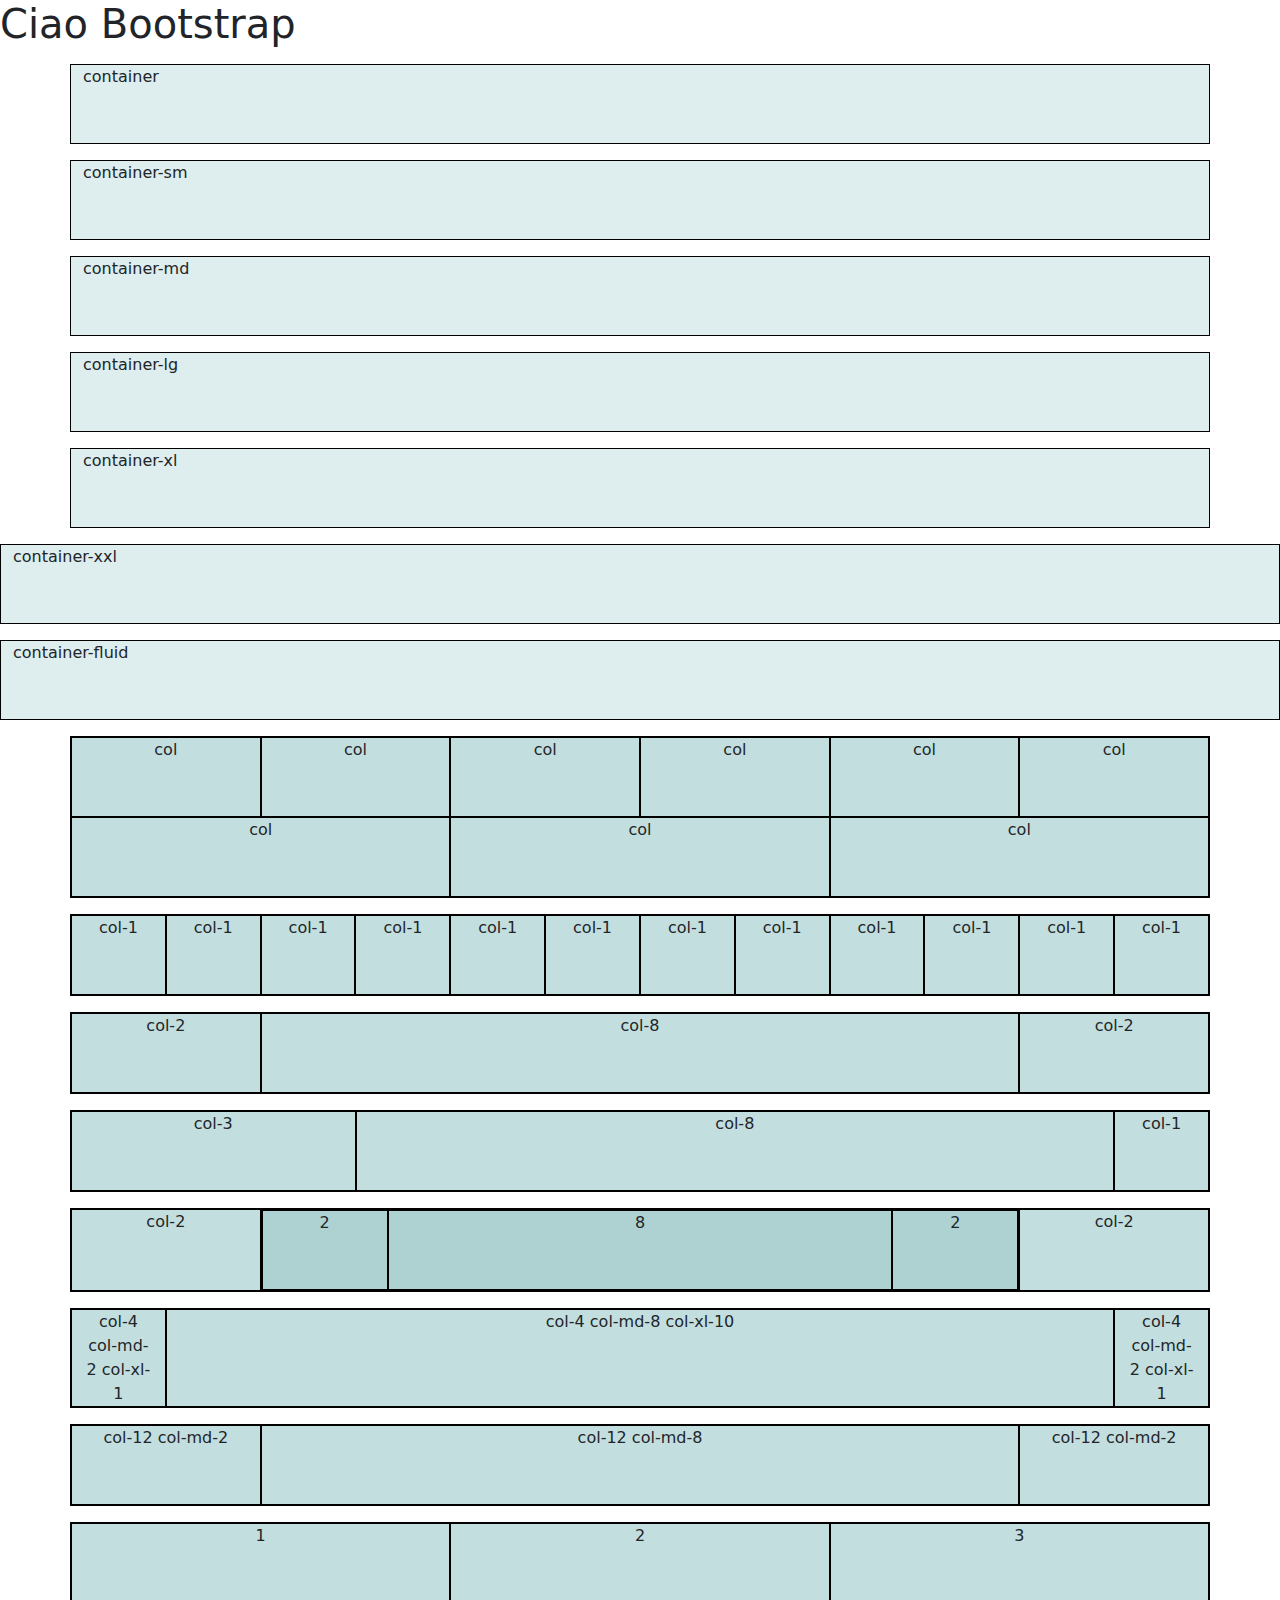
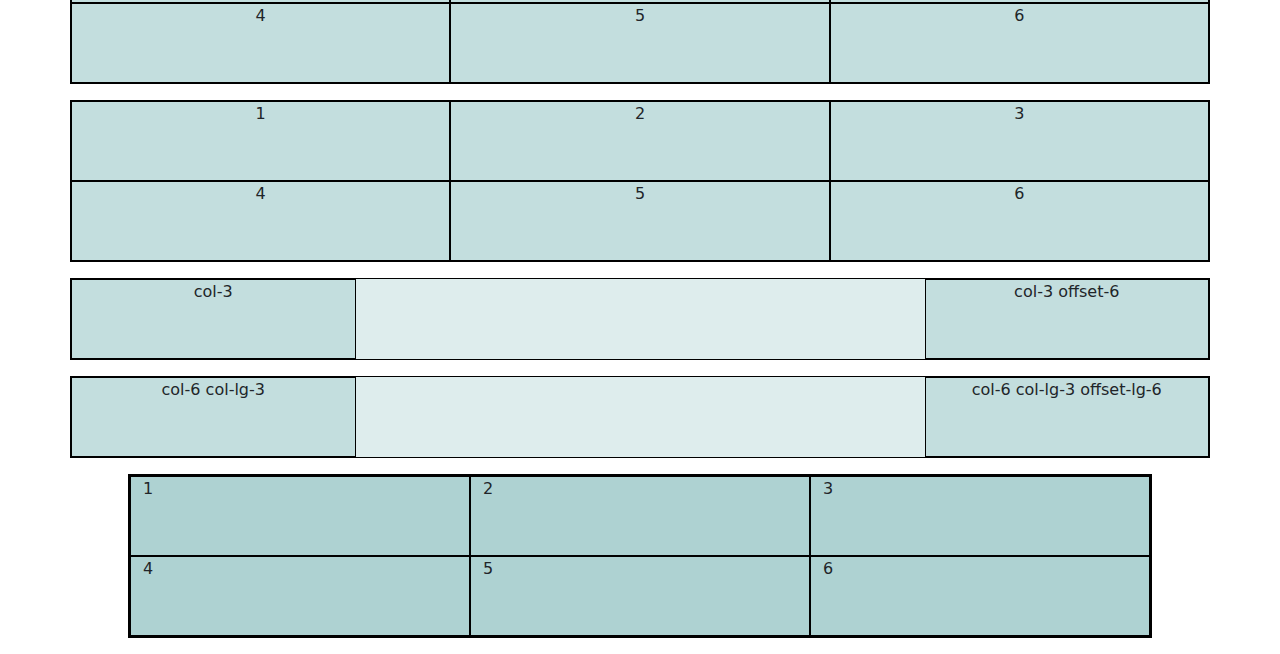
<file: index.html>
<!DOCTYPE html>
<html lang="en">
<head>
  <meta charset="UTF-8">
  <meta name="viewport" content="width=device-width, initial-scale=1.0">

  <!-- Bootstrap  -->
  <link rel='stylesheet' href='https://cdnjs.cloudflare.com/ajax/libs/bootstrap/5.3.3/css/bootstrap.min.css' integrity='sha512-jnSuA4Ss2PkkikSOLtYs8BlYIeeIK1h99ty4YfvRPAlzr377vr3CXDb7sb7eEEBYjDtcYj+AjBH3FLv5uSJuXg==' crossorigin='anonymous'/>

  <!-- custom CSS  -->
  <link rel="stylesheet" href="style.css">

  <title>Hello Bootstrap</title>
</head>
<body>
  <h1>Ciao Bootstrap</h1>
  <div class="container my-3">
    container
  </div>
  <div class="container-sm my-3">
    container-sm
  </div>
  <div class="container-md my-3">
    container-md
  </div>
  <div class="container-lg my-3">
    container-lg
  </div>
  <div class="container-xl my-3">
    container-xl
  </div>
  <div class="container-xxl my-3">
    container-xxl
  </div>
  <div class="container-fluid my-3">
    container-fluid
  </div>

  <!-- ogni colonna è grande uguale  -->
  <div class="container text-center my-3">
    <div class="row">
      <div class="col">col</div>
      <div class="col">col</div>
      <div class="col">col</div>
      <div class="col">col</div>
      <div class="col">col</div>
      <div class="col">col</div>
    </div>
    <div class="row">
      <div class="col">col</div>
      <div class="col">col</div>
      <div class="col">col</div>
    </div>
  </div>

  <!-- 12 colonne  -->
  <div class="container text-center my-3">
    <div class="row">
      <div class="col-1">col-1</div>
      <div class="col-1">col-1</div>
      <div class="col-1">col-1</div>
      <div class="col-1">col-1</div>
      <div class="col-1">col-1</div>
      <div class="col-1">col-1</div>
      <div class="col-1">col-1</div>
      <div class="col-1">col-1</div>
      <div class="col-1">col-1</div>
      <div class="col-1">col-1</div>
      <div class="col-1">col-1</div>
      <div class="col-1">col-1</div>
    </div>
  </div>


  <div class="container text-center my-3">
    <div class="row">
      <div class="col-2">col-2</div>
      <div class="col-8">col-8</div>
      <div class="col-2">col-2</div>
    </div>
  </div>

  <div class="container text-center my-3">
    <div class="row">
      <div class="col-3">col-3</div>
      <div class="col-8">col-8</div>
      <div class="col-1">col-1</div>
    </div>
  </div>

  <!-- nesting  -->
  <div class="container text-center my-3">
    <div class="row">
      <div class="col-2">col-2</div>
      <div class="col-8">
        <div class="row">
          <div class="col-2">2</div>
          <div class="col-8">8</div>
          <div class="col-2">2</div>
        </div>
      </div>
      <div class="col-2">col-2</div>
    </div>
  </div>

  <!-- di default sono 3 colonne uguali e sopra md diventano 2 8 2 e da xl diventa 1 10 1 -->
  <div class="container text-center my-3">
    <div class="row">
      <div class="col-4 col-md-2 col-xl-1">col-4 col-md-2 col-xl-1</div>
      <div class="col-4 col-md-8 col-xl-10">col-4 col-md-8 col-xl-10</div>
      <div class="col-4 col-md-2 col-xl-1">col-4 col-md-2 col-xl-1</div>
    </div>
  </div>

  <!-- di defaul le colonne sono una sotto l'altra e sopra md diventano 2 8 2  -->
  <div class="container text-center my-3">
    <div class="row">
      <div class="col-12 col-md-2">col-12 col-md-2</div>
      <div class="col-12 col-md-8">col-12 col-md-8</div>
      <div class="col-12 col-md-2">col-12 col-md-2</div>
    </div>
  </div>

  <!-- gestione responsive delle colonne di dimensione uguale  -->
  <div class="container text-center my-3">
    <div class="row row-cols-1 row-cols-md-2 row-cols-xl-3 row-cols-xxl-6">
      <div class="col">1</div>
      <div class="col">2</div>
      <div class="col">3</div>
      <div class="col">4</div>
      <div class="col">5</div>
      <div class="col">6</div>
    </div>
  </div>

  <div class="container text-center my-3">
    <div class="row">
      <div class="col-12 col-md-6 col-xl-4 col-xxl-2">1</div>
      <div class="col-12 col-md-6 col-xl-4 col-xxl-2">2</div>
      <div class="col-12 col-md-6 col-xl-4 col-xxl-2">3</div>
      <div class="col-12 col-md-6 col-xl-4 col-xxl-2">4</div>
      <div class="col-12 col-md-6 col-xl-4 col-xxl-2">5</div>
      <div class="col-12 col-md-6 col-xl-4 col-xxl-2">6</div>
    </div>
  </div>

  <!-- offset-6  -->
  <div class="container text-center my-3">
    <div class="row">
      <div class="col-3 ">col-3</div>
      <div class="col-3 offset-6">col-3 offset-6</div>
    </div>
  </div>

  <div class="container text-center my-3">
    <div class="row">
      <div class="col-6 col-lg-3">col-6 col-lg-3</div>
      <div class="col-6 col-lg-3 offset-lg-6">col-6 col-lg-3 offset-lg-6</div>
    </div>
  </div>

  <!-- se utilizzo un container custom devo comunque usare la regola del contaner > row >col quindi inserisco nel mio container un conatiner-fluid che va al 100% del mio  -->
  <div class="sc-container my-3">
    <div class="container-fluid">
      <div class="row row-cols-1 row-cols-md-2 row-cols-xl-3 row-cols-xxl-6">
        <div class="col">1</div>
        <div class="col">2</div>
        <div class="col">3</div>
        <div class="col">4</div>
        <div class="col">5</div>
        <div class="col">6</div>
      </div>
    </div>
  </div>


</body>
</html>
</file>
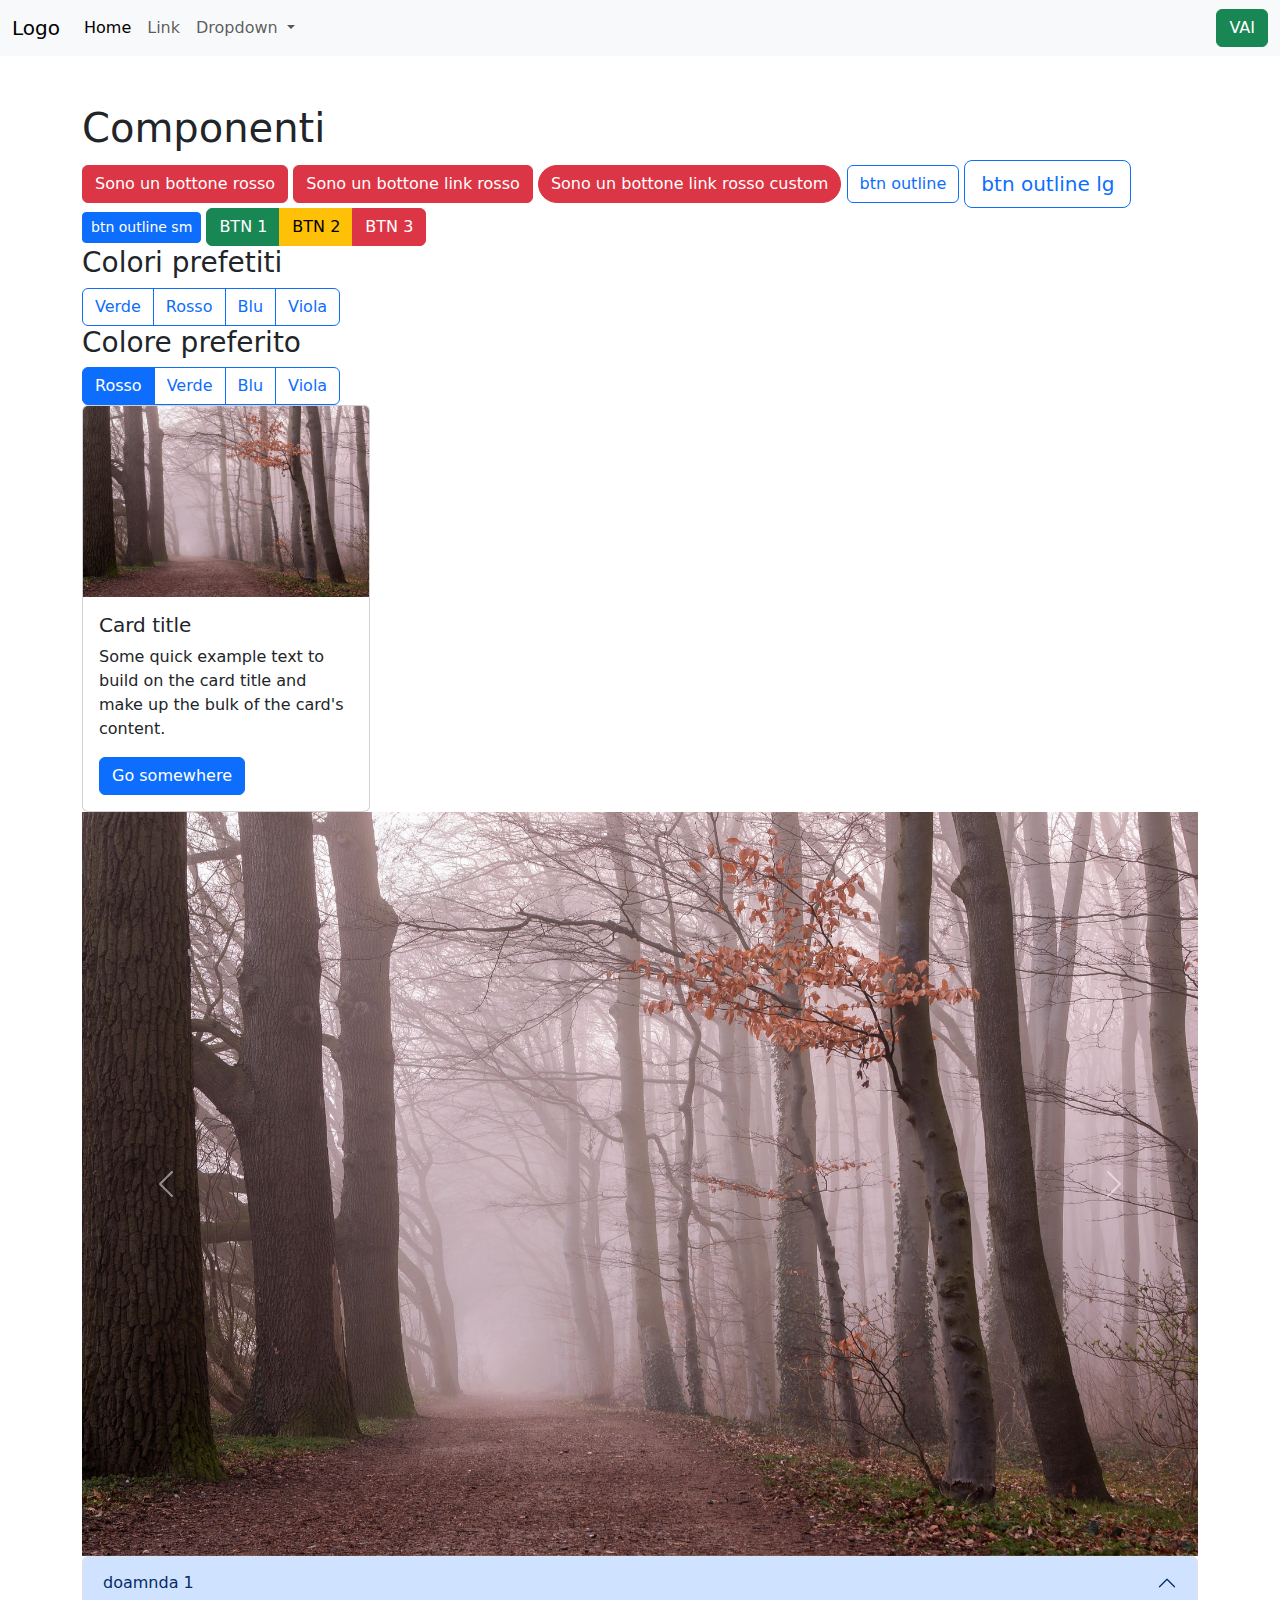
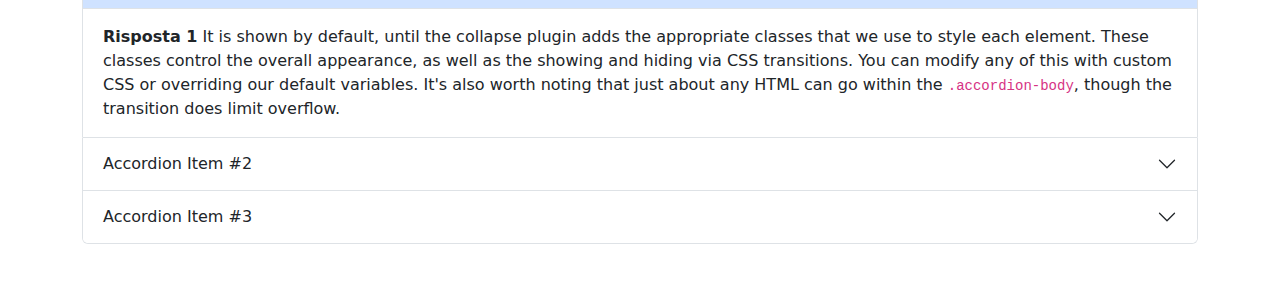
<file: components.html>
<!DOCTYPE html>
<html lang="en">
<head>
  <meta charset="UTF-8">
  <meta name="viewport" content="width=device-width, initial-scale=1.0">

  <!-- Bootstrap  -->
  <link href="https://cdn.jsdelivr.net/npm/bootstrap@5.3.3/dist/css/bootstrap.min.css" rel="stylesheet" integrity="sha384-QWTKZyjpPEjISv5WaRU9OFeRpok6YctnYmDr5pNlyT2bRjXh0JMhjY6hW+ALEwIH" crossorigin="anonymous">
<script src="https://cdn.jsdelivr.net/npm/bootstrap@5.3.3/dist/js/bootstrap.bundle.min.js" integrity="sha384-YvpcrYf0tY3lHB60NNkmXc5s9fDVZLESaAA55NDzOxhy9GkcIdslK1eN7N6jIeHz" crossorigin="anonymous"></script>

<link rel="stylesheet" href="style-components.css">

  <title>Components</title>
</head>
<body>


  <header>
    <nav class="navbar navbar-expand-lg bg-body-tertiary">
      <div class="container-fluid">
        <a class="navbar-brand" href="#">Logo</a>
        <button class="navbar-toggler" type="button" data-bs-toggle="collapse" data-bs-target="#navbarSupportedContent" aria-controls="navbarSupportedContent" aria-expanded="false" aria-label="Toggle navigation">
          <span class="navbar-toggler-icon"></span>
        </button>
        <div class="collapse navbar-collapse" id="navbarSupportedContent">
          <ul class="navbar-nav me-auto mb-2 mb-lg-0">
            <li class="nav-item">
              <a class="nav-link active" aria-current="page" href="#">Home</a>
            </li>
            <li class="nav-item">
              <a class="nav-link" href="#">Link</a>
            </li>
            <li class="nav-item dropdown">
              <a class="nav-link dropdown-toggle" href="#" role="button" data-bs-toggle="dropdown" aria-expanded="false">
                Dropdown
              </a>
              <ul class="dropdown-menu">
                <li><a class="dropdown-item" href="#">Action</a></li>
                <li><a class="dropdown-item" href="#">Another action</a></li>
                <li><hr class="dropdown-divider"></li>
                <li><a class="dropdown-item" href="#">Something else here</a></li>
              </ul>
            </li>

          </ul>
          <a href="#" class="btn btn-success">VAI</a>
        </div>
      </div>
    </nav>
  </header>

  <div class="container my-5">
    <h1>Componenti</h1>
    <button class="btn btn-danger">Sono un bottone rosso</button>
    <a href="#" class="btn btn-danger">Sono un bottone link rosso</a>
    <a href="#" class="btn btn-danger sc-btn">Sono un bottone link rosso custom</a>
    <button type="button" class="btn btn-outline-primary">btn outline</button>
    <button type="button" class="btn btn-outline-primary btn-lg">btn outline lg</button>
    <button type="button" class="btn btn-primary btn-sm">btn outline sm</button>
    
    <div class="btn-group">
      <a href="#" class="btn btn-success">BTN 1</a>
      <a href="#" class="btn btn-warning">BTN 2</a>
      <a href="#" class="btn btn-danger">BTN 3</a>
    </div>

    <div>
      <h3>Colori prefetiti</h3>
      
      <div class="btn-group" role="group" aria-label="Basic checkbox toggle button group">
        <input type="checkbox" class="btn-check" id="green" autocomplete="off">
        <label class="btn btn-outline-primary" for="green">Verde</label>
        
        <input type="checkbox" class="btn-check" id="red" autocomplete="off">
        <label class="btn btn-outline-primary" for="red">Rosso</label>
        
        <input type="checkbox" class="btn-check" id="blue" autocomplete="off">
        <label class="btn btn-outline-primary" for="blue">Blu</label>
        
        <input type="checkbox" class="btn-check" id="violet" autocomplete="off">
        <label class="btn btn-outline-primary" for="violet">Viola</label>
      </div>
      
    </div>
    <div>
      <h3>Colore preferito</h3>

      <div class="btn-group" role="group" aria-label="Basic radio toggle button group">
        <input type="radio" class="btn-check" name="best-color" id="radio-red" autocomplete="off" checked>
        <label class="btn btn-outline-primary" for="radio-red">Rosso</label>
      
        <input type="radio" class="btn-check" name="best-color" id="radio-green" autocomplete="off">
        <label class="btn btn-outline-primary" for="radio-green">Verde</label>
      
        <input type="radio" class="btn-check" name="best-color" id="radio-blue" autocomplete="off">
        <label class="btn btn-outline-primary" for="radio-blue">Blu</label>
      
        <input type="radio" class="btn-check" name="best-color" id="radio-violet" autocomplete="off">
        <label class="btn btn-outline-primary" for="radio-violet">Viola</label>
      </div>

    </div>

    <div>
      <div class="card" style="width: 18rem;">
        <img src="img/bosco.jpg" class="card-img-top" alt="bosco">
        <div class="card-body">
          <h5 class="card-title">Card title</h5>
          <p class="card-text">Some quick example text to build on the card title and make up the bulk of the card's content.</p>
          <a href="#" class="btn btn-primary">Go somewhere</a>
        </div>
      </div>
    </div>
    <div>
      <div id="carouselExample" class="carousel slide">
        <div class="carousel-inner">
          <div class="carousel-item active">
            <img src="img/bosco.jpg" class="d-block w-100" alt="...">
          </div>
          <div class="carousel-item ">
            <img src="img/colibri.jpg" class="d-block w-100" alt="...">
          </div>
          <div class="carousel-item ">
            <img src="img/orsi.jpg" class="d-block w-100" alt="...">
          </div>
          <div class="carousel-item ">
            <img src="img/passero.jpg" class="d-block w-100" alt="...">
          </div>
        </div>
        <button class="carousel-control-prev" type="button" data-bs-target="#carouselExample" data-bs-slide="prev">
          <span class="carousel-control-prev-icon" aria-hidden="true"></span>
          <span class="visually-hidden">Previous</span>
        </button>
        <button class="carousel-control-next" type="button" data-bs-target="#carouselExample" data-bs-slide="next">
          <span class="carousel-control-next-icon" aria-hidden="true"></span>
          <span class="visually-hidden">Next</span>
        </button>
      </div>
    </div>

    <div>
      <div class="accordion" id="accordionExample">
        <div class="accordion-item">
          <h2 class="accordion-header">
            <button class="accordion-button" type="button" data-bs-toggle="collapse" data-bs-target="#collapseOne" aria-expanded="true" aria-controls="collapseOne">
              doamnda 1
            </button>
          </h2>
          <div id="collapseOne" class="accordion-collapse collapse show" data-bs-parent="#accordionExample">
            <div class="accordion-body">
              <strong>Risposta 1</strong> It is shown by default, until the collapse plugin adds the appropriate classes that we use to style each element. These classes control the overall appearance, as well as the showing and hiding via CSS transitions. You can modify any of this with custom CSS or overriding our default variables. It's also worth noting that just about any HTML can go within the <code>.accordion-body</code>, though the transition does limit overflow.
            </div>
          </div>
        </div>
        <div class="accordion-item">
          <h2 class="accordion-header">
            <button class="accordion-button collapsed" type="button" data-bs-toggle="collapse" data-bs-target="#collapseTwo" aria-expanded="false" aria-controls="collapseTwo">
              Accordion Item #2
            </button>
          </h2>
          <div id="collapseTwo" class="accordion-collapse collapse" data-bs-parent="#accordionExample">
            <div class="accordion-body">
              <strong>This is the second item's accordion body.</strong> It is hidden by default, until the collapse plugin adds the appropriate classes that we use to style each element. These classes control the overall appearance, as well as the showing and hiding via CSS transitions. You can modify any of this with custom CSS or overriding our default variables. It's also worth noting that just about any HTML can go within the <code>.accordion-body</code>, though the transition does limit overflow.
            </div>
          </div>
        </div>
        <div class="accordion-item">
          <h2 class="accordion-header">
            <button class="accordion-button collapsed" type="button" data-bs-toggle="collapse" data-bs-target="#collapseThree" aria-expanded="false" aria-controls="collapseThree">
              Accordion Item #3
            </button>
          </h2>
          <div id="collapseThree" class="accordion-collapse collapse" data-bs-parent="#accordionExample">
            <div class="accordion-body">
              <strong>This is the third item's accordion body.</strong> It is hidden by default, until the collapse plugin adds the appropriate classes that we use to style each element. These classes control the overall appearance, as well as the showing and hiding via CSS transitions. You can modify any of this with custom CSS or overriding our default variables. It's also worth noting that just about any HTML can go within the <code>.accordion-body</code>, though the transition does limit overflow.
            </div>
          </div>
        </div>
      </div>
    </div>




  </div>
  
</body>
</html>
</file>
<file: style.css>
[class*='container'],
[class^='col']
{
  background-color: rgba(89, 167, 167, .2);
  border: 1px solid black;
  min-height: 80px;
}

/* container custom  */
.sc-container{
  width: 80%;
  margin: 0 auto;
}
</file>
<file: style-components.css>
.sc-btn{
  border-radius: 20px;
}
</file>
